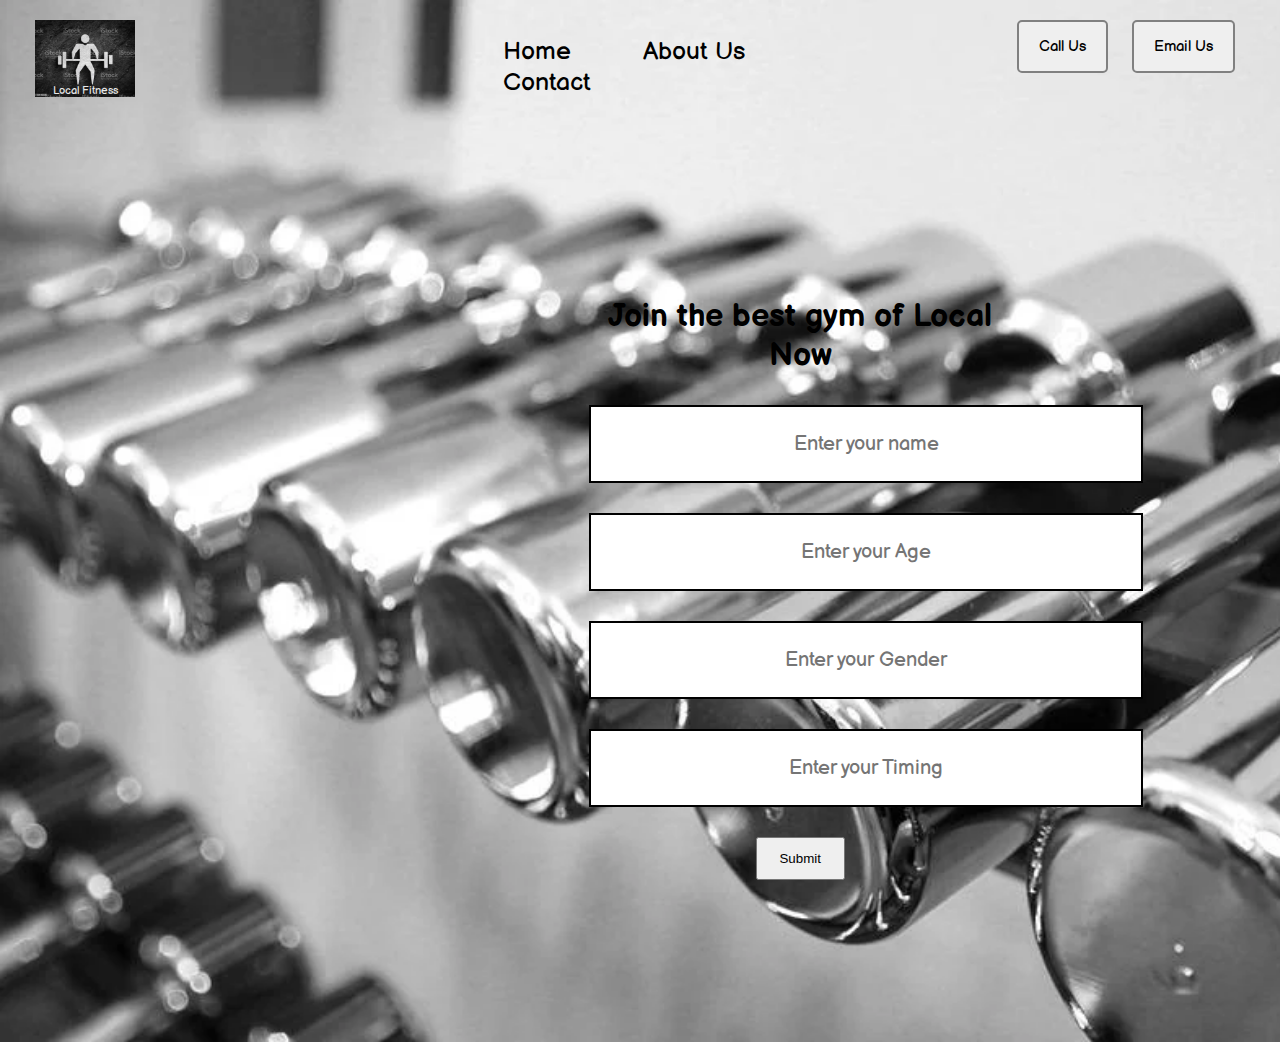
<file: W1_GymWebsite/index.html>
<!DOCTYPE html>
<html lang="en">
<head>
    <meta charset="UTF-8">
    <meta http-equiv="X-UA-Compatible" content="IE=edge">
    <meta name="viewport" content="width=device-width, initial-scale=1.0">
    <title>Local Fitness</title>
    <link rel="stylesheet" href="css/style.css">
    <link href="https://fonts.googleapis.com/css2?family=Balsamiq+Sans&display=swap" rel="stylesheet"> 
</head>
<body>
    <header class="header">
        <!-- Left Box for logo -->
        <div class="left">
            <img src="img/logo.png" alt="">
            <div>Local Fitness</div>
        </div>
        <!-- Mid Box for navbar -->
        <div class="mid">
            <ul class="navbar">
                <li><a href="#" class="active">Home</a></li>
                <li><a href="#">About Us</a></li>
                <li><a href="#">Contact</a></li>
            </ul>
        </div>
        <!-- Right Box for buttons -->
        <div class="right">
            <button class="btn">Call Us</button>
            <button class="btn">Email Us</button>
        </div>
    </header>
    <div class="container">
        <h1>Join the best gym of Local Now</h1>
        <form action="noaction.php">
            <div class="formgroup">
                <input type="text" name="" placeholder="Enter your name">
            </div>
            <div class="formgroup">
                <input type="text" name="" placeholder="Enter your Age">
            </div>
            <div class="formgroup">
                <input type="text" name="" placeholder="Enter your Gender">
            </div>
            <div class="formgroup">
                <input type="text" name="" placeholder="Enter your Timing">
            </div>
            <button class="bt">Submit</button>
        </form>
    </div>
</body>
</html>
</file>
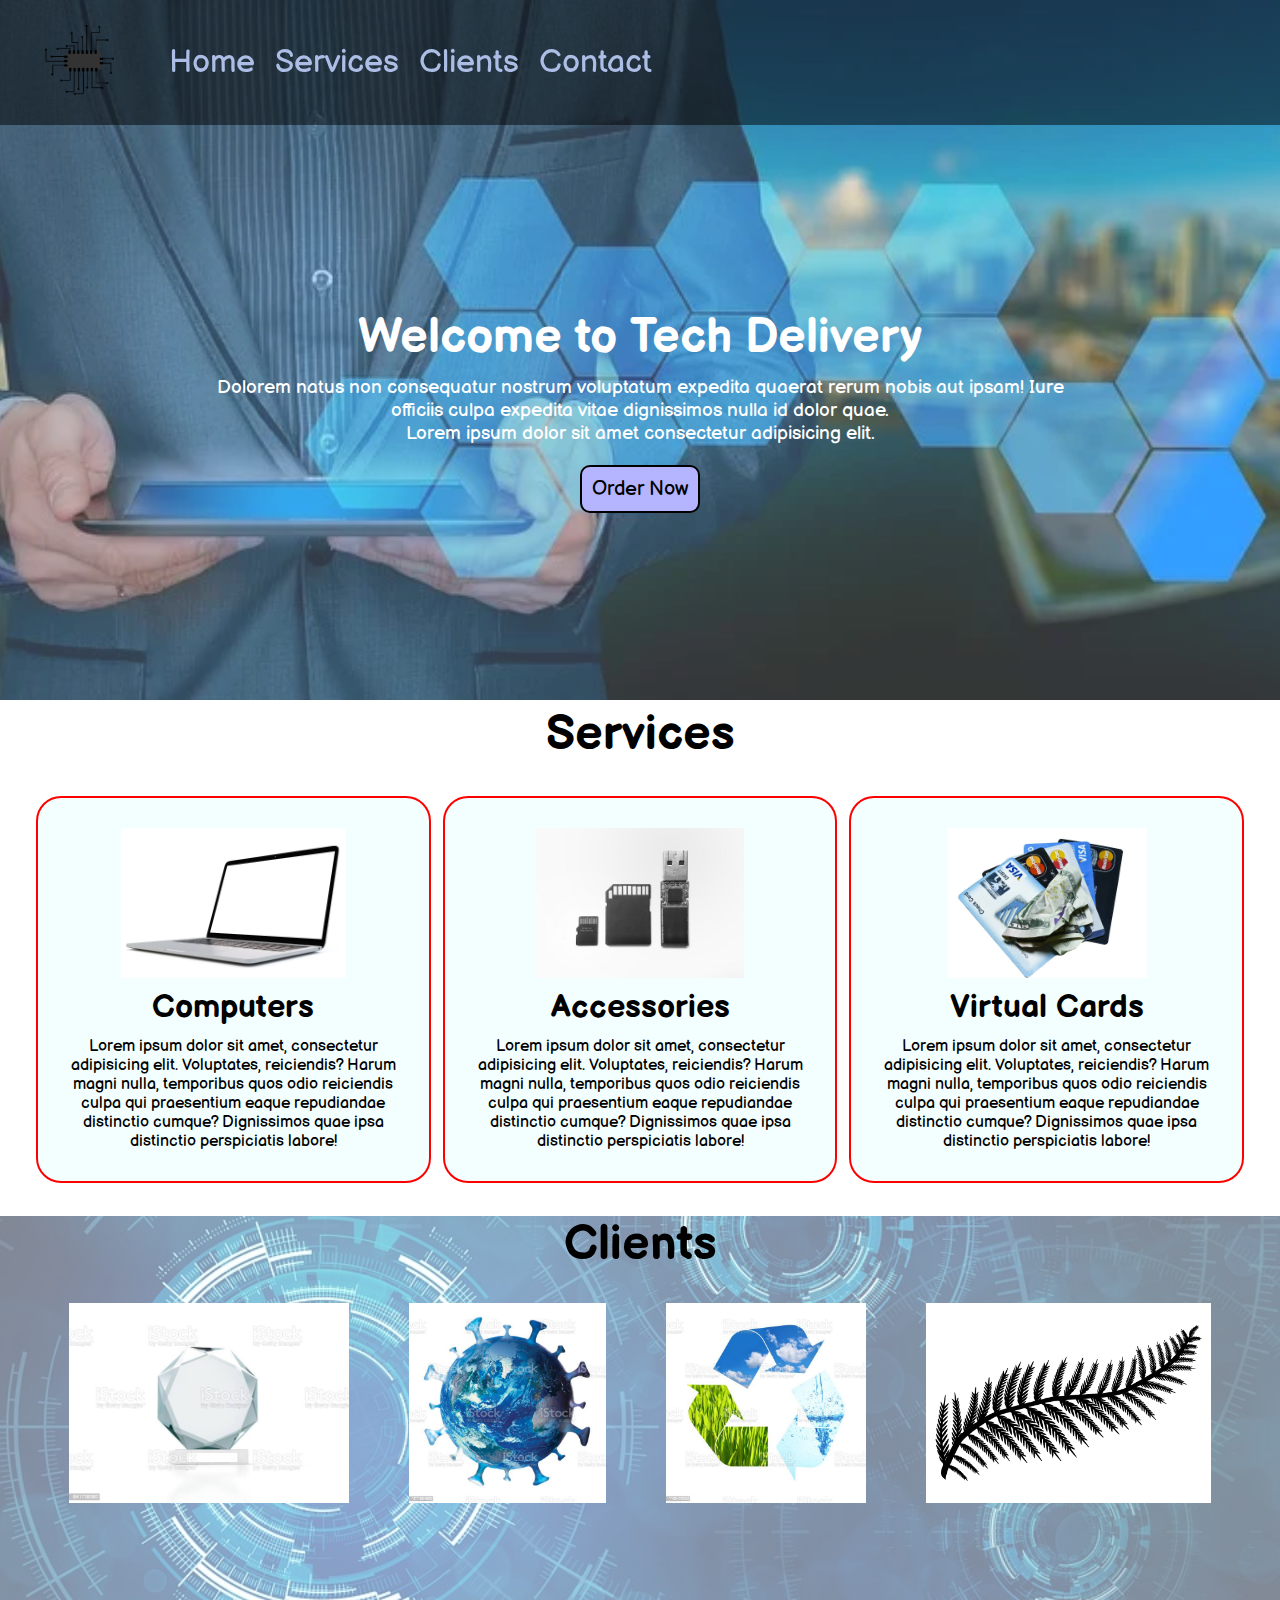
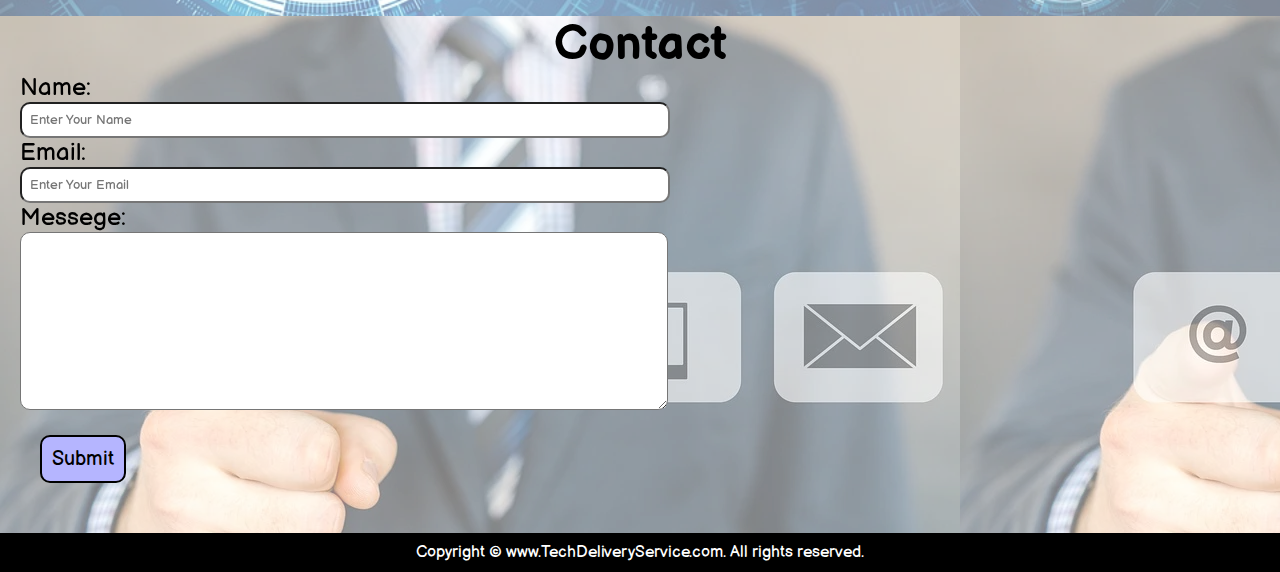
<file: W2_DeliveryWebsite/index.html>
<!DOCTYPE html>
<html lang="en">
<head>
    <meta charset="UTF-8">
    <meta http-equiv="X-UA-Compatible" content="IE=edge">
    <meta name="viewport" content="width=device-width, initial-scale=1.0">
    <title>Tech Delivery Service</title>
    <link rel="stylesheet" href="css/style.css">
    <link rel="stylesheet" media="screen and (max-width: 1100px)" href="css/phone.css">
    <link href="https://fonts.googleapis.com/css2?family=Balsamiq+Sans&family=Chakra+Petch:wght@300&display=swap" rel="stylesheet"> 
</head>
<body>
    <nav id="navbar">
        <div id="logo">
            <img src="img/logo.png" alt="Tech Delivery">
        </div>
        <ul>
            <li class="item"><a href="#home">Home</a></li>
            <li class="item"><a href="#ServiceContainer">Services</a></li>
            <li class="item"><a href="#client-section">Clients</a></li>
            <li class="item"><a href="#contact">Contact</a></li>
        </ul>
    </nav>
    
    <section id="home">
        <h1 class="h-pri">Welcome to Tech Delivery</h1>
        <p>Dolorem natus non consequatur nostrum voluptatum expedita quaerat rerum nobis aut ipsam! Iure officiis culpa expedita vitae dignissimos nulla id dolor quae.</p>
        <p>Lorem ipsum dolor sit amet consectetur adipisicing elit.</p>
        <button class="btn">Order Now</button>
    </section>

    <section id="ServiceContainer">
        <h1 class="h-pri-c">Services</h1>
        <div id="services">
            <div class="box">
                <img src="img/computer.png" alt="">
                <h2 class="h-sec-c">Computers</h2>
                <p class="center">Lorem ipsum dolor sit amet, consectetur adipisicing elit. Voluptates, reiciendis? Harum magni nulla, temporibus quos odio reiciendis culpa qui praesentium eaque repudiandae distinctio cumque? Dignissimos quae ipsa distinctio perspiciatis labore!</p>
            </div>
            <div class="box">
                <img src="img/accesories.png" alt="">
                <h2 class="h-sec-c">Accessories</h2>
                <p class="center">Lorem ipsum dolor sit amet, consectetur adipisicing elit. Voluptates, reiciendis? Harum magni nulla, temporibus quos odio reiciendis culpa qui praesentium eaque repudiandae distinctio cumque? Dignissimos quae ipsa distinctio perspiciatis labore!</p>
            </div>
            <div class="box">
                <img src="img/card.png" alt="">
                <h2 class="h-sec-c">Virtual Cards</h2>
                <p class="center">Lorem ipsum dolor sit amet, consectetur adipisicing elit. Voluptates, reiciendis? Harum magni nulla, temporibus quos odio reiciendis culpa qui praesentium eaque repudiandae distinctio cumque? Dignissimos quae ipsa distinctio perspiciatis labore!</p>
            </div>
        </div>
    </section>

    <section id="client-section">
        <h1 class="h-pri-c">Clients</h1>
        <div id="clients">
            <div class="client-item">
                <img src="img/client1.jpg" alt="">
            </div>
            <div class="client-item">
                <img src="img/client2.jpg" alt="">
            </div>
            <div class="client-item">
                <img src="img/client3.jpg" alt="">
            </div>
            <div class="client-item">
                <img src="img/client4.jpg" alt="">
            </div>
        </div>
    </section>

    <section id="contact">
        <h1 class="h-pri-c">Contact</h1>
        <div id="contactbox">
            <form action="">
                <div class="formgorup">
                    <label for="name">Name:</label>
                    <input type="text" name="name" id="name" placeholder="Enter Your Name">
                </div>
                <div class="formgorup">
                    <label for="name">Email:</label>
                    <input type="email" name="name" id="email" placeholder="Enter Your Email">
                </div>
                <div class="formgorup">
                    <label for="name">Messege:</label>
                    <textarea name="messege" id="messege" cols="30" rows="10"></textarea>
                </div>
                <button class="btn">Submit</button>
            </form>
        </div>
    </section>

    <footer>
        <div class="center">
            Copyright &copy; www.TechDeliveryService.com. All rights reserved.
        </div>
    </footer>
</body>
</html>
</file>
<file: W2_DeliveryWebsite/css/phone.css>
/* Navigation  */
#navbar {
    flex-direction: column;
}

#navbar ul li a{
    font-size: 1rem;
    padding: 0px 10px;
}

/* Home  */
#home{
    height: 450px;
    padding: 2px 50px;
}

#home::before{
    height: 550px;
}

#home p{
    font-size: 1rem;
}

/* Services  */
#services{
    flex-direction: column;
}

/* Client  */
#clients{
    flex-wrap: wrap;
}

#clients img{
    width: 50px;
    height: 50px;
}

/* Contact  */
#contactbox {
    width: 100%;
}

/* Footer  */

/* Utility Classes */
.h-pri{
    font-size: 1rem;
}
</file>
<file: W1_GymWebsite/css/style.css>
/* CSS Reset */
body{
    margin: 0px;
    padding: 0px;
    background: url(../img/dumbbell.png);
    background-repeat: no-repeat;
    background-size: cover;
    font-family: 'Balsamiq Sans', cursive;
}
.left{
    display: inline-block;
    position: absolute;
    left: 35px;
    top: 20px;
}
.left img{
    width: 100px;
    background-size: cover;
}
.left div{
    text-align: center;
    position: relative;
    bottom: 18px;
    color: #e8e8e8;
    font-size: 11px;
}
.mid{
    display: block;
    width: 33%;
    margin: 20px auto;
}
.navbar{
    display: inline-block;
}
.navbar li{
    display: inline-block;
    font-size: 25px;
}
.navbar li a{
    color: black;
    text-decoration: none;
    padding: 34px;
}
.navbar li a:hover, a:active{
    color: black;
    text-decoration: underline;
}
.right{
    display: inline-block;
    position: absolute;
    right: 35px;
    top: 20px;
}
.btn{
    margin: 0px 10px;
    color: black;
    padding: 15px 20px;
    border: 2px solid grey;
    border-radius: 5px;
    font-size: 15px;
    cursor: pointer;
    font-family: 'Balsamiq Sans', cursive;
}
.container{
    margin: 108px 2px;
    padding: 54px 587px;
    width: 33%;
    border-radius: 22px;
}
.formgroup input{
    text-align: center;
    display: block;
    width: 500px;
    padding: 25px;
    border: 2px solid black;
    margin: 30px auto;
    font-size: 20px;
    font-family: 'Balsamiq Sans', cursive;
}
.container h1{
    text-align: center;
}
.container button{
    display: block;
    width: 21%;
    margin: auto;
    padding: 12px;
}
</file>
<file: W2_DeliveryWebsite/css/style.css>
/* CSS Reset */
*{
    margin: 0;
    padding: 0;
    font-family: 'Balsamiq Sans', cursive;
}

html{
scroll-behavior: smooth;
}

/* CSS Variables */
:root{
    --navbar-hegiht: 60px
}

/* Navigation Bar  */
#navbar{
    display: flex;
    align-items: center;
    position: sticky;
    top: 0px;
}

/* Navigation Bar Logo & Image  */
#logo{
    margin: 0px 5px;
}

#logo img{
    margin: 25px 40px;
    height: 70px;
}

/* Navigation Bar List Styling  */
#navbar ul{
    display: flex;
}

#navbar::before{
    content: "";
    background-color: black;
    position: absolute;
    top: 0px;
    left: 0px;
    height: 100%;
    width: 100%;
    z-index: -1;
    opacity: 0.5;
}

#navbar ul li{
    list-style: none;
    font-size: 2rem;
}

#navbar ul li a{
    color: #acbde6;
    display: block;
    padding: 3px 10px;
    border-radius: 10px;
    text-decoration: none;
}

#navbar ul li a:hover{
    color: black;
    background-color: white;
}

/* Home Section  */
#home{
    display: flex;
    flex-direction: column;
    padding: 3px 200px;
    align-items: center;
    justify-content: center;
    height: 575px;
}

#home::before{
    content: "";
    background: url('../img/bg1.jpg') no-repeat center center/cover;
    position: absolute;
    top: 0px;
    left: 0px;
    height: 700px;
    width: 100%;
    z-index: -1;
    opacity: 0.8;
}

#home h1{
    color: white;
    text-align: center;
}

#home p{
    color: white;
    text-align: center;
    font-size: 1.2rem;
}

/* Utility Classes  */
.h-pri{
    font-size: 3rem;
    padding: 10px;
}

.h-pri-c{
    text-align: center;
    font-size: 3rem;
}

.h-sec-c{
    font-size: 2rem;
    padding: 10px;
    text-align: center;
}

.center{
    text-align: center;
}

.btn{
    padding: 10px;
    border: 2px solid black;
    background-color: #b5b5ff;
    margin: 20px 20px;
    font-size: 1.25rem;
    border-radius: 10px;
    cursor: pointer;
}

.btn:hover{
background-color: rgb(96, 96, 250);
}

/* Services Section  */
#services{
    margin: 30px;
    display: flex;
}

#services .box{
    border: 2px solid red;
    padding: 30px;
    margin: 3px 6px;
    border-radius: 25px;
    background-color: #f3ffff;
}

#services .box img{
    height: 150px;
    display: block;
    margin: auto;
}

/* Client Section  */
#clients{
    display: flex;
    justify-content: center;
    align-items: center;
    z-index: -1;
    position: relative;
}

#clients img{
    height: 200px;
}

#client-section{
    height: 400px;
    position: relative;
}

#client-section::before{
    content: "";
    position: absolute;
    background: url('../img/bg2.jpg') no-repeat center center/cover;
    width: 100%;
    height: 400px;
    z-index: -1;
    opacity: 0.5;
}

.client-item{
    padding: 30px;
}

/* Contact Section  */
#contact{
    position: relative;
}

#contact::before{
    content: "";
    position: absolute;
    background: url('../img/contactus.png');
    width: 100%;
    height: 100%;
    z-index: -1;
    opacity: 0.5;
}

#contactbox{
    display: flex;
    padding-bottom: 30px;
    padding-left: 20px;
}

#contactbox input, #contactbox textarea {
    width: 100%;
    padding: 0.5rem;
    border-radius: 10px;
}

#contactbox form{
    width: 50%;
}

#contactbox label{
    font-size: 1.5rem;

}

/* Footer  */
footer{
    background: black;
    color: white;
    padding: 10px 20px;
}
</file>
